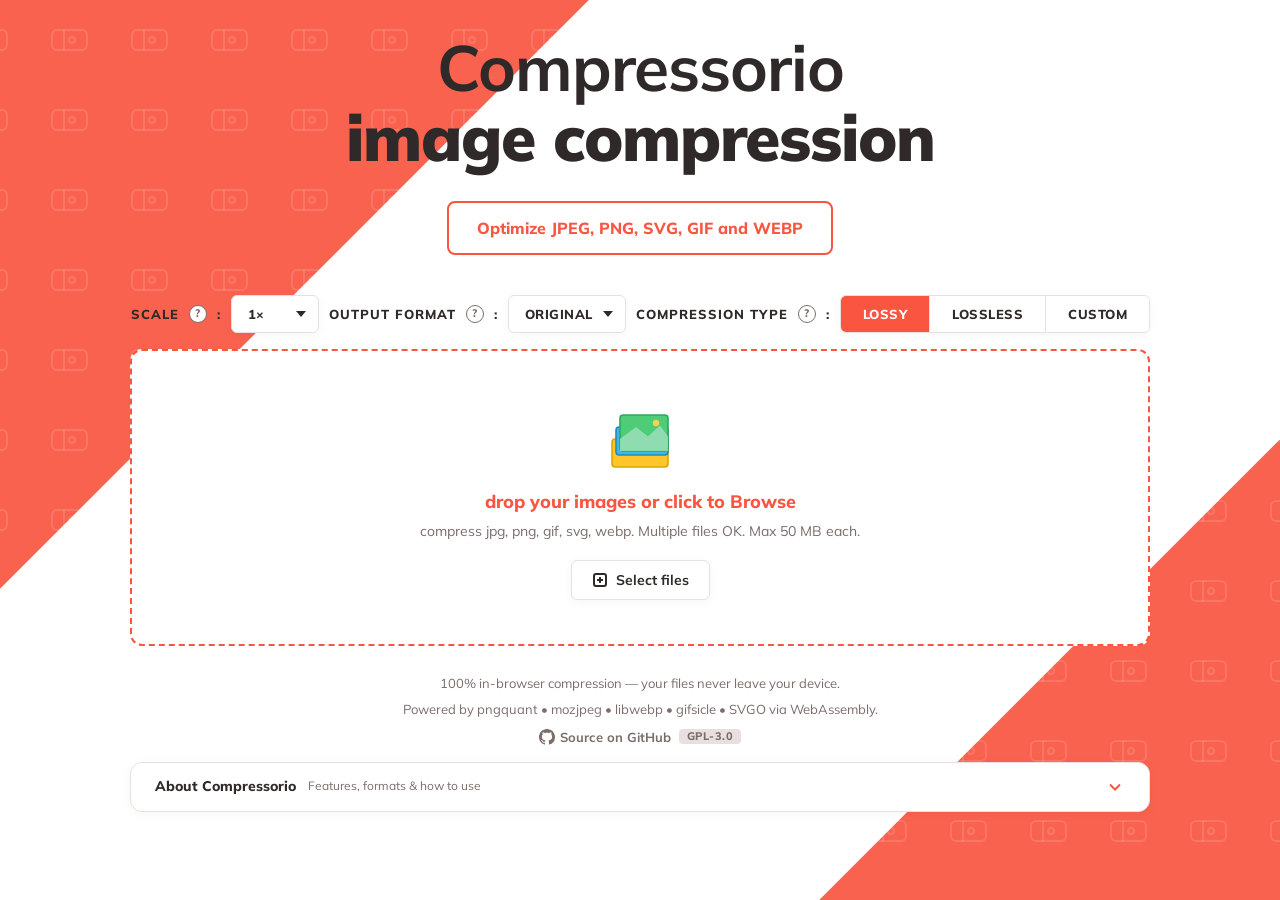
<file: index.html>
<!doctype html>
<html lang="en">
<head>
<meta charset="utf-8">
<meta name="viewport" content="width=device-width, initial-scale=1">

<!-- Primary SEO -->
<title>Compressorio — Free Online Image Compressor, No Uploads</title>
<meta name="description" content="Compress JPG, PNG, WebP, GIF and SVG images for free in your browser. No uploads or signup. Adjust quality, convert formats and download files in bulk.">
<meta name="keywords" content="image compressor, compress images, compress jpg, compress png, compress webp, compress gif, compress svg, online image optimizer, free image compression, in-browser image compressor, mozjpeg, pngquant, libwebp, gifsicle, svgo, lossy compression, lossless compression">
<meta name="author" content="Lolendor">
<meta name="robots" content="index, follow, max-image-preview:large">
<meta name="theme-color" content="#F95540">
<link rel="canonical" href="https://lolendor.github.io/compressorio/">

<!-- Open Graph -->
<meta property="og:type" content="website">
<meta property="og:site_name" content="Compressorio">
<meta property="og:title" content="Compressorio — Free Online Image Compressor, No Uploads">
<meta property="og:description" content="Compress JPG, PNG, WebP, GIF and SVG images for free in your browser. No uploads or signup. Adjust quality, convert formats and download files in bulk.">
<meta property="og:url" content="https://lolendor.github.io/compressorio/">
<meta property="og:image" content="https://lolendor.github.io/compressorio/og-image.jpg">
<meta property="og:image:width" content="1200">
<meta property="og:image:height" content="630">
<meta property="og:image:type" content="image/jpeg">
<meta property="og:image:alt" content="Compressorio — Free Online Image Compression">
<meta property="og:locale" content="en_US">

<!-- Twitter -->
<meta name="twitter:card" content="summary_large_image">
<meta name="twitter:title" content="Compressorio — Free Online Image Compressor, No Uploads">
<meta name="twitter:description" content="Compress JPG, PNG, WebP, GIF and SVG images for free in your browser. No uploads or signup. Adjust quality, convert formats and download files in bulk.">
<meta name="twitter:image" content="https://lolendor.github.io/compressorio/og-image.jpg">
<meta name="twitter:image:alt" content="Compressorio — Free Online Image Compression">

<!-- Icons & Manifest -->
<link rel="icon" type="image/svg+xml" href="data:image/svg+xml,%3Csvg xmlns='http://www.w3.org/2000/svg' viewBox='0 0 100 100'%3E%3Crect width='100' height='100' rx='20' fill='%23F95540'/%3E%3Cpath d='M30 35h40v8H30zM30 50h40v8H30zM30 65h25v8H30z' fill='white'/%3E%3C/svg%3E">
<link rel="manifest" href="./site.webmanifest?v=26b1d0c3aa80">

<!-- Structured Data -->
<script type="application/ld+json">
{
  "@context": "https://schema.org",
  "@type": "WebApplication",
  "name": "Compressorio",
  "url": "https://lolendor.github.io/compressorio/",
  "description": "Compress JPG, PNG, WebP, GIF and SVG images for free in your browser. No uploads or signup. Adjust quality, convert formats and download files in bulk.",
  "applicationCategory": "MultimediaApplication",
  "operatingSystem": "Any (web browser)",
  "browserRequirements": "Requires JavaScript and WebAssembly.",
  "offers": {
    "@type": "Offer",
    "price": "0",
    "priceCurrency": "USD"
  },
  "featureList": [
    "Compress JPG with mozjpeg",
    "Compress PNG with pngquant (Wu + Floyd-Steinberg)",
    "Compress WebP with libwebp",
    "Compress GIF with gifsicle",
    "Optimize SVG with SVGO",
    "Lossy, lossless and custom compression modes",
    "Convert between JPG, PNG and WebP",
    "100% client-side — files never leave your device"
  ]
}
</script>

<link rel="preconnect" href="https://fonts.googleapis.com">
<link rel="preconnect" href="https://fonts.gstatic.com" crossorigin>
<link href="https://fonts.googleapis.com/css2?family=Mulish:wght@400;500;600;700;800;900&display=swap" rel="stylesheet">
<link rel="stylesheet" href="./style.css?v=dc85203417f3">
</head>
<body>

<div class="bg-triangles" aria-hidden="true">
  <div class="tri tl"></div>
  <div class="tri br"></div>
</div>

<section class="hero">
  <h1>Compressorio<br><span class="strong">image compression</span></h1>
  <div class="pill">Optimize JPEG, PNG, SVG, GIF and WEBP</div>
</section>

<div class="ctype-row">
  <div class="ctype-group">
    <span class="ctype-label">SCALE</span>
    <span class="ctype-help" title="Resize the image before encoding. 1× = keep original size. Useful for SVG → raster (boost resolution) or when you want smaller files. Ignored for GIF and for SVG→SVG.">?</span>
    <span class="ctype-label">:</span>
    <select class="ctype-select" id="outputScale">
      <option value="0.25">0.25×</option>
      <option value="0.5">0.5×</option>
      <option value="1" selected>1×</option>
      <option value="1.5">1.5×</option>
      <option value="2">2×</option>
      <option value="4">4×</option>
    </select>
  </div>
  <div class="ctype-group">
    <span class="ctype-label">OUTPUT FORMAT</span>
    <span class="ctype-help" title="Original = keep input format · or convert to JPG/PNG/WebP. GIF & SVG are kept as-is.">?</span>
    <span class="ctype-label">:</span>
    <select class="ctype-select" id="outputFormat">
      <option value="original">ORIGINAL</option>
      <option value="jpg">JPG</option>
      <option value="png">PNG</option>
      <option value="webp">WEBP</option>
    </select>
  </div>
  <div class="ctype-group">
    <span class="ctype-label">COMPRESSION TYPE</span>
    <span class="ctype-help" title="LOSSY = compressor.io defaults · LOSSLESS = max quality · CUSTOM = your own settings">?</span>
    <span class="ctype-label">:</span>
    <div class="ctype-tabs" id="ctypeTabs">
      <button data-mode="lossy" class="active">LOSSY</button>
      <button data-mode="lossless">LOSSLESS</button>
      <button data-mode="custom">CUSTOM</button>
    </div>
  </div>
</div>

<!-- CUSTOM mode controls -->
<div class="controls" id="controls" hidden>
  <div class="ctl"><label>PNG colors <span class="val" id="vColors">256</span></label><input type="range" id="colors" min="8" max="256" value="256"></div>
  <div class="ctl"><label>PNG dither <span class="val" id="vDither">1.00</span></label><input type="range" id="dither" min="0" max="1" value="1" step="0.05"></div>
  <div class="ctl"><label>PNG speed <span class="val" id="vSpeed">3</span></label><input type="range" id="speed" min="1" max="10" value="3"></div>
  <div class="ctl"><label>JPG/WebP quality <span class="val" id="vQuality">70</span></label><input type="range" id="quality" min="40" max="95" value="70"></div>
  <div class="ctl"><label>GIF lossy <span class="val" id="vLossy">80</span></label><input type="range" id="lossy" min="0" max="200" value="80" step="5"></div>
</div>

<section class="drop-wrap" id="dropWrap">
  <label class="drop" id="drop">
    <input type="file" id="file" multiple accept="image/png,image/jpeg,image/gif,image/webp,image/svg+xml,.svg">
    <svg class="icon-stack" viewBox="0 0 100 100" aria-hidden="true">
      <rect x="15" y="55" width="70" height="35" rx="4" fill="#FFC52B" stroke="#E0A500" stroke-width="2"/>
      <rect x="20" y="40" width="65" height="35" rx="4" fill="#3FB6E5" stroke="#1F8DBC" stroke-width="2"/>
      <rect x="25" y="25" width="60" height="45" rx="4" fill="#4FCC78" stroke="#2EA859" stroke-width="2"/>
      <polygon points="25,55 45,40 60,52 75,38 85,52 85,70 25,70" fill="#9FE0C0" opacity="0.8"/>
      <circle cx="70" cy="35" r="4" fill="#FFD24D"/>
    </svg>
    <div class="drop-msg">drop your images or click to Browse</div>
    <div class="drop-sub">compress jpg, png, gif, svg, webp. Multiple files OK. Max 50 MB each.</div>
    <button class="btn-select" type="button" onclick="document.getElementById('file').click()">
      <svg viewBox="0 0 16 16" fill="none" stroke="currentColor" stroke-width="2">
        <rect x="2" y="2" width="12" height="12" rx="2"/>
        <line x1="8" y1="5" x2="8" y2="11"/>
        <line x1="5" y1="8" x2="11" y2="8"/>
      </svg>
      Select files
    </button>
  </label>
</section>

<!-- File list (results table) -->
<section class="filelist-wrap" id="filelistWrap" hidden>
  <div class="filelist-card">
    <div class="filelist-header">
      <div class="summary" id="fileSummary">0 files</div>
      <div class="filelist-actions">
        <button id="addMore" class="ghost">+ Add files</button>
        <button id="downloadZip" disabled>Download .zip</button>
        <button id="downloadAll" disabled>Download all</button>
        <button id="clearAll" class="ghost">Clear</button>
      </div>
    </div>
    <table class="filelist">
      <thead>
        <tr>
          <th>Name</th>
          <th>Before</th>
          <th>Status</th>
          <th>After</th>
          <th></th>
        </tr>
      </thead>
      <tbody id="fileRows"></tbody>
    </table>
  </div>
</section>

<!-- Compare modal -->
<div class="modal-overlay" id="compareModal" aria-hidden="true">
  <div class="modal">
    <div class="modal-head">
      <h2 id="compareTitle">Compare</h2>
      <button class="close" id="compareClose" aria-label="Close">×</button>
    </div>
    <div class="modal-body">
      <div class="compare" id="compare">
        <img id="cmpBg" class="bg-img" alt="">
        <img class="top-img" id="cmpTop" alt="">
        <div class="slider" id="cmpSlider"></div>
        <div class="compare-labels"><span>ORIGINAL</span><span>COMPRESSED</span></div>
      </div>
    </div>
  </div>
</div>

<footer>
  100% in-browser compression — your files never leave your device.<br>
  Powered by pngquant • mozjpeg • libwebp • gifsicle • SVGO via WebAssembly.<br>
  <span class="footer-credit">
    <a href="https://github.com/Lolendor/compressorio" target="_blank" rel="noopener" class="gh-link">
      <svg viewBox="0 0 16 16" width="16" height="16" fill="currentColor" aria-hidden="true"><path d="M8 0C3.58 0 0 3.58 0 8c0 3.54 2.29 6.53 5.47 7.59.4.07.55-.17.55-.38 0-.19-.01-.82-.01-1.49-2.01.37-2.53-.49-2.69-.94-.09-.23-.48-.94-.82-1.13-.28-.15-.68-.52-.01-.53.63-.01 1.08.58 1.23.82.72 1.21 1.87.87 2.33.66.07-.52.28-.87.51-1.07-1.78-.2-3.64-.89-3.64-3.95 0-.87.31-1.59.82-2.15-.08-.2-.36-1.02.08-2.12 0 0 .67-.21 2.2.82.64-.18 1.32-.27 2-.27.68 0 1.36.09 2 .27 1.53-1.04 2.2-.82 2.2-.82.44 1.1.16 1.92.08 2.12.51.56.82 1.27.82 2.15 0 3.07-1.87 3.75-3.65 3.95.29.25.54.73.54 1.48 0 1.07-.01 1.93-.01 2.2 0 .21.15.46.55.38A8.013 8.013 0 0016 8c0-4.42-3.58-8-8-8z"/></svg>
      Source on GitHub
    </a>
    <span class="footer-license">GPL-3.0</span>
  </span>
  <details class="footer-about">
    <summary>
      <span class="footer-about-label">About Compressorio</span>
      <span class="footer-about-hint">Features, formats &amp; how to use</span>
      <svg class="footer-about-chevron" viewBox="0 0 20 20" width="20" height="20" fill="none" stroke="currentColor" stroke-width="2" aria-hidden="true"><path d="m5 7.5 5 5 5-5"/></svg>
    </summary>
    <div class="footer-about-content">
      <div class="footer-about-intro">
        <h2>Smaller images, processed on your device</h2>
        <p>Compressorio is a free, open-source image compressor for JPEG, PNG, WebP, GIF and SVG. Reduce image file sizes for websites, email attachments and everyday sharing, with no account required. Your images are processed locally in your browser and are never uploaded to a compression server.</p>
      </div>
      <div class="footer-about-grid">
        <section>
          <h3>Supported formats and conversion</h3>
          <p>Compress photographs, transparent graphics, animated GIFs, animated WebP files and SVG artwork. Keep the original format or convert supported images to JPG, PNG or WebP. GIF-to-WebP conversion preserves animation. The scale selector also lets you resize supported images before encoding.</p>
        </section>
        <section>
          <h3>Choose your compression mode</h3>
          <ul>
            <li><strong>Lossy</strong> balances smaller files with visual quality.</li>
            <li><strong>Lossless</strong> uses lossless settings where supported; JPEG is re-encoded at high quality rather than mathematically losslessly.</li>
            <li><strong>Custom</strong> lets you adjust image quality, PNG colors and dithering, and GIF compression.</li>
          </ul>
        </section>
        <section>
          <h3>How to compress your images</h3>
          <ol>
            <li>Choose a compression mode, output format and scale.</li>
            <li>Drop one or more images into the upload area, or select files from your device.</li>
            <li>Review the original and compressed sizes. Use Compare to inspect supported images.</li>
            <li>Download individual results, all files or a ZIP archive.</li>
          </ol>
        </section>
        <section>
          <h3>Privacy and compression results</h3>
          <p>Image processing runs on your device, so speed depends on your browser, hardware and image size. Your original files are not overwritten. Already optimized images may not shrink further. With Original format and 1× scale, the preset modes keep the original if compression would make it larger. Custom settings, resizing and format conversion can produce larger files.</p>
        </section>
      </div>
      <p class="footer-about-note">Created by <a href="https://github.com/Lolendor" target="_blank" rel="noopener">Lolendor</a> and released under GPL-3.0. Explore the <a href="https://github.com/Lolendor/compressorio" target="_blank" rel="noopener">source code, report an issue or contribute on GitHub</a>.</p>
    </div>
  </details>
</footer>

<script src="./codecs/png/wasm_exec.js"></script>
<script type="module" src="./app.js"></script>

</body>
</html>
</file>
<file: style.css>
:root {
    --red:        #F95540;
    --red-dark:   #E04428;
    --red-bright: #FF5500;
    --pink-bg:    #FBEEEC;
    --pink-soft:  #FFE4DE;
    --green:      #1FAA59;
    --text:       #2F2A29;
    --text-muted: #7A6D6A;
    --bg:         #FFFFFF;
    --border:     #E8E0DE;
    --shadow:     0 2px 12px rgba(0,0,0,.04);
  }
  * { box-sizing: border-box; }
  html, body { margin: 0; padding: 0; }
  body {
    font-family: 'Mulish', -apple-system, BlinkMacSystemFont, system-ui, sans-serif;
    background: var(--bg);
    color: var(--text);
    -webkit-font-smoothing: antialiased;
    line-height: 1.4;
  }

  /* Background triangles */
  .bg-triangles { position: fixed; inset: 0; pointer-events: none; z-index: 0; overflow: hidden; }
  .tri { position: absolute; width: 56vw; height: 56vw; background: var(--red); opacity: 0.92; }
  .tri.tl { top: 0; left: -10vw; clip-path: polygon(0 0, 100% 0, 0 100%); }
  .tri.br { bottom: -10vw; right: -10vw; clip-path: polygon(100% 0, 100% 100%, 0 100%); }
  .tri::before {
    content: ''; position: absolute; inset: 0;
    background-image: url("data:image/svg+xml;utf8,<svg xmlns='http://www.w3.org/2000/svg' width='80' height='80' viewBox='0 0 80 80'><g fill='none' stroke='rgba(255,255,255,0.18)' stroke-width='2'><path d='M25 30 h25 a5 5 0 0 1 5 5 v10 a5 5 0 0 1 -5 5 h-25 a5 5 0 0 1 -5 -5 v-10 a5 5 0 0 1 5 -5 z'/><line x1='32' y1='30' x2='32' y2='50'/><circle cx='40' cy='40' r='3'/></g></svg>");
    opacity: 0.7;
  }

  /* Hero */
  .hero { position: relative; z-index: 5; text-align: center; padding: 40px 20px 30px; max-width: 1100px; margin: 0 auto; }
  .hero h1 { font-size: 64px; font-weight: 700; margin: 0 0 20px; line-height: 1.1; letter-spacing: -1px; }
  .hero h1 .strong { font-weight: 900; }
  .pill { display: inline-block; padding: 14px 28px; border: 2px solid var(--red); border-radius: 8px; color: var(--red); font-weight: 800; font-size: 16px; background: white; margin-top: 8px; }

  /* Compression type + output format row */
  .ctype-row { position: relative; z-index: 5; max-width: 1100px; margin: 0 auto; display: flex; justify-content: flex-end; padding: 20px 40px 0; align-items: center; gap: 24px; flex-wrap: wrap; }
  .ctype-group { display: flex; align-items: center; gap: 10px; }
  .ctype-label { color: var(--text); font-weight: 800; font-size: 13px; letter-spacing: 1px; }
  .ctype-help { display: inline-flex; align-items: center; justify-content: center; width: 18px; height: 18px; border-radius: 50%; background: white; color: var(--text-muted); font-size: 11px; font-weight: 800; border: 1.5px solid var(--text-muted); cursor: help; }
  .ctype-tabs { display: flex; border-radius: 6px; overflow: hidden; background: white; box-shadow: var(--shadow); border: 1px solid var(--border); }
  .ctype-tabs button { background: white; border: 0; padding: 10px 22px; font-family: inherit; font-size: 13px; font-weight: 800; letter-spacing: 0.5px; color: var(--text); cursor: pointer; transition: background .15s, color .15s; }
  .ctype-tabs button + button { border-left: 1px solid var(--border); }
  .ctype-tabs button:hover { background: var(--pink-bg); }
  .ctype-tabs button.active { background: var(--red); color: white; }
  .ctype-select {
    font-family: inherit; font-size: 13px; font-weight: 800; letter-spacing: 0.5px;
    color: var(--text); background: white;
    border: 1px solid var(--border); border-radius: 6px;
    padding: 10px 32px 10px 16px; cursor: pointer;
    box-shadow: var(--shadow); transition: border-color .15s, color .15s;
    appearance: none; -webkit-appearance: none; -moz-appearance: none;
    background-image: url("data:image/svg+xml;utf8,<svg xmlns='http://www.w3.org/2000/svg' width='10' height='6' viewBox='0 0 10 6'><path fill='%232F2A29' d='M0 0l5 6 5-6z'/></svg>");
    background-repeat: no-repeat;
    background-position: right 12px center;
  }
  .ctype-select:hover { border-color: var(--red); color: var(--red); }
  .ctype-select:focus { outline: none; border-color: var(--red); }
  .ctype-select.active-convert { border-color: var(--red); color: var(--red); }

  /* Drop zone */
  .drop-wrap { position: relative; z-index: 5; max-width: 1100px; margin: 16px auto 0; padding: 0 40px; }
  .drop {
    display: block;
    background: white;
    border: 2.5px dashed var(--red);
    border-radius: 12px;
    padding: 60px 40px;
    text-align: center;
    cursor: pointer;
    transition: background .15s, border-color .15s;
  }
  .drop:hover, .drop.over { background: var(--pink-bg); border-color: var(--red-dark); }
  .drop .icon-stack { width: 80px; height: 80px; display: block; margin: 0 auto 14px; }
  .drop input[type=file] { display: none; }
  .drop .drop-msg { color: var(--red); font-weight: 800; font-size: 18px; margin-bottom: 8px; }
  .drop .drop-sub { color: var(--text-muted); font-size: 14px; margin-bottom: 18px; }
  .btn-select { display: inline-flex; align-items: center; gap: 8px; background: white; border: 1px solid var(--border); border-radius: 6px; padding: 10px 20px; font-family: inherit; font-size: 14px; font-weight: 700; color: var(--text); cursor: pointer; box-shadow: var(--shadow); }
  .btn-select:hover { border-color: var(--red); color: var(--red); }
  .btn-select svg { width: 16px; height: 16px; }

  /* Custom-mode controls panel */
  .controls { position: relative; z-index: 5; display: grid; grid-template-columns: repeat(auto-fit, minmax(220px, 1fr)); gap: 12px; max-width: 1100px; margin: 16px auto 0; padding: 0 40px; }
  .controls[hidden] { display: none; }
  .ctl { background: white; border: 1px solid var(--border); border-radius: 8px; padding: 12px 16px; box-shadow: var(--shadow); }
  .ctl label { display:block; font-size:12px; color: var(--text-muted); margin-bottom: 6px; font-weight: 700; letter-spacing: 0.5px; text-transform: uppercase; }
  .ctl label .val { float:right; color: var(--text); font-weight: 800; font-variant-numeric: tabular-nums; }
  .ctl input[type=range] { width: 100%; accent-color: var(--red); }
  .ctl[hidden] { display: none; }

  /* ===== File list (multi-file results table) ===== */
  .filelist-wrap { position: relative; z-index: 5; max-width: 1100px; margin: 24px auto 0; padding: 0 40px; }
  .filelist-wrap[hidden] { display: none; }
  .filelist-card { background: white; border: 1px solid var(--border); border-radius: 12px; box-shadow: var(--shadow); overflow: hidden; }
  .filelist-header {
    display: flex; align-items: center; justify-content: space-between;
    padding: 16px 24px; border-bottom: 1px solid var(--border);
    background: var(--pink-bg);
    flex-wrap: wrap; gap: 10px;
  }
  .filelist-header .summary { color: var(--text); font-weight: 800; font-size: 15px; }
  .filelist-header .summary .saved-total { color: var(--green); }
  .filelist-actions { display: flex; gap: 10px; }
  .filelist-actions button {
    background: var(--red); color: white; border: 0;
    padding: 9px 18px; border-radius: 6px;
    font-family: inherit; font-size: 13px; font-weight: 800; letter-spacing: 0.3px;
    cursor: pointer; transition: background .15s;
  }
  .filelist-actions button:hover { background: var(--red-dark); }
  .filelist-actions button.ghost {
    background: white; color: var(--text); border: 1px solid var(--border);
  }
  .filelist-actions button.ghost:hover { border-color: var(--red); color: var(--red); }
  .filelist-actions button[disabled] {
    background: #DAD5D3; color: white; cursor: not-allowed;
  }

  table.filelist {
    width: 100%; border-collapse: collapse; font-size: 14px;
  }
  table.filelist th {
    text-align: left; padding: 12px 16px;
    font-size: 11px; font-weight: 800; letter-spacing: 1px; color: var(--text-muted);
    text-transform: uppercase;
    background: white; border-bottom: 1px solid var(--border);
  }
  table.filelist td {
    padding: 12px 16px;
    border-bottom: 1px solid var(--border);
    vertical-align: middle;
  }
  table.filelist tr:last-child td { border-bottom: none; }
  table.filelist tr.row-error td { background: #FFF4F2; }
  td.col-name { font-weight: 700; max-width: 320px; overflow: hidden; text-overflow: ellipsis; white-space: nowrap; }
  td.col-name .badge { display: inline-block; background: var(--pink-soft); color: var(--red); padding: 2px 8px; border-radius: 4px; font-size: 10px; font-weight: 800; letter-spacing: 0.5px; text-transform: uppercase; margin-left: 8px; vertical-align: 2px; }
  td.col-before, td.col-after { color: var(--text-muted); font-variant-numeric: tabular-nums; white-space: nowrap; }
  td.col-after .size { color: var(--text); font-weight: 800; }
  td.col-after .saved, td.col-after .grown {
    display: inline-block; color: white;
    padding: 2px 7px; border-radius: 4px;
    font-weight: 800; font-size: 11px; margin-left: 6px;
    font-variant-numeric: tabular-nums;
  }
  td.col-after .saved { background: var(--green); }
  td.col-after .grown { background: #C28C00; }
  td.col-status { min-width: 180px; }
  td.col-action { white-space: nowrap; text-align: right; }
  /* progress bar inside status cell */
  .row-progress {
    display: flex; align-items: center; gap: 10px;
  }
  .row-progress .bar {
    flex: 1; height: 4px; background: var(--pink-bg); border-radius: 2px; overflow: hidden;
  }
  .row-progress .bar > div {
    height: 100%; background: var(--red);
    width: 0%; transition: width .2s ease;
  }
  .row-progress .label {
    font-size: 12px; color: var(--text-muted);
    font-variant-numeric: tabular-nums; min-width: 60px; text-align: right;
  }
  .row-status-done { color: var(--green); font-weight: 800; font-size: 12px; letter-spacing: 0.5px; text-transform: uppercase; }
  .row-status-error { color: var(--red); font-weight: 800; font-size: 12px; }
  .row-status-grown { color: #C28C00; font-weight: 800; font-size: 12px; letter-spacing: 0.5px; text-transform: uppercase; }
  .row-status-queued { color: var(--text-muted); font-weight: 700; font-size: 12px; letter-spacing: 0.5px; }

  /* Row action buttons */
  .btn-row {
    background: white; color: var(--text);
    border: 1px solid var(--border); border-radius: 5px;
    padding: 6px 12px; font-family: inherit; font-size: 12px; font-weight: 700;
    cursor: pointer; transition: all .15s;
    display: inline-flex; align-items: center; gap: 5px;
  }
  .btn-row:hover { border-color: var(--red); color: var(--red); }
  .btn-row.primary { background: var(--red); color: white; border-color: var(--red); }
  .btn-row.primary:hover { background: var(--red-dark); border-color: var(--red-dark); color: white; }
  .btn-row[disabled] { background: #F4F0EE; color: #B5ADAB; border-color: #ECE6E4; cursor: not-allowed; }
  .btn-row svg { width: 14px; height: 14px; }
  .row-actions { display: inline-flex; gap: 6px; }

  /* Compare modal */
  .modal-overlay {
    position: fixed; inset: 0; z-index: 1000;
    background: rgba(47,42,41,0.7);
    display: none;
    align-items: center; justify-content: center;
    padding: 24px;
  }
  .modal-overlay.open { display: flex; }
  .modal {
    background: white; border-radius: 12px; overflow: hidden;
    max-width: 1100px; width: 100%; max-height: 90vh;
    display: flex; flex-direction: column;
    box-shadow: 0 20px 60px rgba(0,0,0,.4);
  }
  .modal-head {
    display: flex; align-items: center; justify-content: space-between;
    padding: 16px 24px; border-bottom: 1px solid var(--border);
  }
  .modal-head h2 { margin: 0; font-size: 18px; font-weight: 800; }
  .modal-head .close {
    background: none; border: 0; font-size: 24px;
    cursor: pointer; color: var(--text-muted); padding: 4px 8px;
  }
  .modal-head .close:hover { color: var(--red); }
  .modal-body {
    flex: 1; overflow: auto; background: var(--pink-bg);
    display: flex; align-items: center; justify-content: center;
    padding: 24px; min-height: 320px;
  }
  /* Image compare slider — sizes itself to the image's natural aspect
     ratio, constrained by available modal-body space. */
  .compare {
    position: relative;
    /* Shrink to image size; never exceed available viewport area. */
    max-width: min(1000px, 100%);
    max-height: 100%;
    overflow: hidden;
    user-select: none;
    -webkit-user-select: none;
    touch-action: none;
    border-radius: 8px;
    /* Checkerboard so transparent PNGs / SVGs don't look like solid
       black blobs. 16px tiles, light-on-light to stay out of the way. */
    background-color: #fff;
    background-image:
      linear-gradient(45deg, #e5e5e5 25%, transparent 25%),
      linear-gradient(-45deg, #e5e5e5 25%, transparent 25%),
      linear-gradient(45deg, transparent 75%, #e5e5e5 75%),
      linear-gradient(-45deg, transparent 75%, #e5e5e5 75%);
    background-size: 16px 16px;
    background-position: 0 0, 0 8px, 8px -8px, -8px 0;
    /* Flex so the bg image dictates the container size. */
    display: inline-flex;
  }
  .compare .bg-img {
    display: block;
    max-width: 100%;
    /* Cap height so portraits don't blow up the modal. */
    max-height: calc(90vh - 120px);
    width: auto;
    height: auto;
    pointer-events: none;
    /* The compressed image only paints the RIGHT half. Clipping both
       layers complementarily (instead of stacking a full image under a
       clipped one) means transparent/semi-transparent pixels never show
       both versions blended on top of each other. */
    clip-path: inset(0 0 0 50%);
  }
  /* SVG compare: container has an explicit pixel size set via JS, so
     both image layers fill it instead of trying to use their own
     (often missing) intrinsic size. */
  .compare.compare-svg {
    display: block;
    max-width: 100%;
    max-height: calc(90vh - 120px);
  }
  .compare.compare-svg .bg-img {
    width: 100%;
    height: 100%;
    object-fit: contain;
  }
  .compare .top-img {
    position: absolute; inset: 0;
    width: 100%; height: 100%;
    object-fit: fill;
    clip-path: inset(0 50% 0 0);
    transition: none;
    pointer-events: none;
  }
  .compare .slider {
    position: absolute; top: 0; bottom: 0; left: 50%;
    width: 4px; background: white; transform: translateX(-50%);
    cursor: ew-resize;
    box-shadow: 0 0 8px rgba(0,0,0,.3);
  }
  .compare .slider::before {
    content: ''; position: absolute;
    top: 50%; left: 50%; transform: translate(-50%, -50%);
    width: 32px; height: 32px; background: white;
    border-radius: 50%; box-shadow: 0 0 8px rgba(0,0,0,.3);
  }
  .compare .slider::after {
    content: '⇄'; position: absolute;
    top: 50%; left: 50%; transform: translate(-50%, -50%);
    color: var(--text); font-weight: 700;
    z-index: 1;
  }
  .compare-labels {
    position: absolute; top: 12px; left: 12px; right: 12px;
    display: flex; justify-content: space-between;
    pointer-events: none;
  }
  .compare-labels span {
    background: rgba(47,42,41,0.8); color: white;
    padding: 4px 10px; border-radius: 4px;
    font-size: 11px; font-weight: 800; letter-spacing: 1px;
  }

  /* Footer */
  footer { position: relative; z-index: 5; text-align: center; padding: 40px 20px 24px; color: var(--text-muted); font-size: 13px; line-height: 2; }
  .footer-credit {
    display: inline-flex; align-items: center; gap: 8px;
    vertical-align: middle;
  }
  .gh-link {
    display: inline-flex; align-items: center; gap: 5px;
    color: var(--text-muted); text-decoration: none; font-weight: 700;
    transition: color .15s;
  }
  .gh-link:hover { color: var(--text); }
  .gh-link svg { display: block; }
  .footer-license {
    display: inline-flex; align-items: center;
    padding: 2px 8px; border-radius: 4px;
    background: var(--border); color: var(--text-muted);
    font-size: 11px; font-weight: 800; letter-spacing: 0.5px;
    line-height: 1;
  }
  .footer-about {
    max-width: 1020px; margin: 24px auto 0;
    background: white; border: 1px solid var(--border); border-radius: 12px;
    box-shadow: var(--shadow); text-align: left; line-height: 1.7;
  }
  .footer-about summary {
    display: flex; align-items: center; gap: 12px;
    padding: 18px 24px; border-radius: 12px;
    cursor: pointer; list-style: none;
    transition: background .15s;
  }
  .footer-about summary::-webkit-details-marker { display: none; }
  .footer-about summary:hover { background: var(--pink-bg); }
  .footer-about summary:focus-visible { outline: 2px solid var(--red); outline-offset: 3px; }
  .footer-about-label { color: var(--text); font-size: 14px; font-weight: 800; }
  .footer-about-hint { color: var(--text-muted); font-size: 12px; }
  .footer-about-chevron { flex-shrink: 0; margin-left: auto; color: var(--red); }
  .footer-about[open] summary { border-radius: 12px 12px 0 0; border-bottom: 1px solid var(--border); }
  .footer-about[open] .footer-about-chevron { transform: rotate(180deg); }
  .footer-about-content { padding: 24px; font-size: 14px; }
  .footer-about-intro { max-width: 780px; margin-bottom: 24px; }
  .footer-about h2 { margin: 0 0 10px; color: var(--text); font-size: 21px; line-height: 1.35; }
  .footer-about h3 { margin: 0 0 8px; color: var(--text); font-size: 15px; line-height: 1.5; }
  .footer-about p { margin: 0; }
  .footer-about-grid { display: grid; grid-template-columns: 1fr 1fr; gap: 24px 32px; }
  .footer-about ul, .footer-about ol { margin: 0; padding-left: 20px; }
  .footer-about li + li { margin-top: 6px; }
  .footer-about strong { color: var(--text); }
  .footer-about a { color: var(--red-dark); text-underline-offset: 3px; }
  .footer-about a:hover { color: var(--text); }
  .footer-about .footer-about-note {
    margin-top: 24px; padding-top: 18px; border-top: 1px solid var(--border); font-size: 12px;
  }

  /* ===== Responsive ===== */

  /* Keep the initial desktop view compact enough for laptop windows. */
  @media (min-width: 901px) {
    .hero { padding-top: 32px; padding-bottom: 20px; }
    .ctype-row { gap: 12px 10px; }
    .drop { padding-top: 44px; padding-bottom: 44px; }
    footer { padding-top: 24px; padding-bottom: 16px; }
    .footer-about { margin-top: 12px; }
    .footer-about summary { padding-top: 12px; padding-bottom: 12px; }
  }

  @media (min-width: 901px) and (max-height: 850px) {
    .hero { padding-top: clamp(12px, 2vh, 20px); padding-bottom: 12px; }
    .hero h1 { font-size: clamp(44px, 7.5vh, 56px); margin-bottom: 12px; }
    .pill { padding: 10px 24px; font-size: 14px; }
    .ctype-row { padding-top: 10px; }
    .ctype-group { gap: 8px; }
    .ctype-label { font-size: 12px; letter-spacing: .5px; }
    .ctype-tabs button { padding: 8px 18px; }
    .ctype-select { padding: 8px 28px 8px 12px; }
    .drop-wrap { margin-top: 10px; }
    .drop { padding-top: clamp(20px, 4vh, 32px); padding-bottom: clamp(20px, 4vh, 32px); }
    .drop .icon-stack { width: 64px; height: 64px; margin-bottom: 10px; }
    .drop .drop-sub { margin-bottom: 14px; }
    footer { padding-top: 12px; padding-bottom: 12px; line-height: 1.7; }
    .footer-about summary { padding-top: 10px; padding-bottom: 10px; }
  }

  /* Tablet */
  @media (max-width: 900px) {
    .hero { padding: 32px 16px 24px; }
    .hero h1 { font-size: 48px; }
    .pill { font-size: 14px; padding: 12px 22px; }
    .ctype-row, .drop-wrap, .filelist-wrap, .controls { padding-left: 16px; padding-right: 16px; }
    .ctype-row { justify-content: center; flex-wrap: wrap; }
    .drop { padding: 48px 24px; }
    .controls { grid-template-columns: repeat(auto-fit, minmax(180px, 1fr)); }
    table.filelist th:nth-child(2), table.filelist td:nth-child(2) { display: none; }
    td.col-name { max-width: 200px; }
  }

  /* Phone — convert table to stacked cards */
  @media (max-width: 640px) {
    .hero { padding: 24px 14px 16px; }
    .hero h1 { font-size: 32px; letter-spacing: -0.5px; margin-bottom: 14px; }
    .pill { font-size: 12px; padding: 10px 16px; letter-spacing: 0.3px; }

    .ctype-row { padding: 14px 14px 0; gap: 12px; font-size: 11px; flex-direction: column; align-items: stretch; }
    .ctype-group { flex-wrap: wrap; gap: 6px; justify-content: flex-start; }
    .ctype-label { font-size: 11px; letter-spacing: 0.5px; }
    .ctype-tabs { flex: 1; min-width: 0; }
    .ctype-tabs button { flex: 1; padding: 10px 8px; font-size: 11px; letter-spacing: 0.3px; }
    .ctype-select { flex: 1; min-width: 0; font-size: 11px; padding: 9px 28px 9px 12px; }

    .drop-wrap, .filelist-wrap, .controls { padding-left: 14px; padding-right: 14px; }
    .drop { padding: 32px 16px; border-width: 2px; }
    .drop .icon-stack { width: 60px; height: 60px; margin-bottom: 10px; }
    .drop .drop-msg { font-size: 15px; }
    .drop .drop-sub { font-size: 12px; margin-bottom: 14px; }
    .btn-select { padding: 9px 16px; font-size: 13px; }

    .controls { grid-template-columns: 1fr 1fr; gap: 8px; }
    .ctl { padding: 10px 12px; }
    .ctl label { font-size: 11px; }

    /* Header inside results card */
    .filelist-header { padding: 12px 14px; }
    .filelist-header .summary { font-size: 13px; width: 100%; }
    .filelist-actions { width: 100%; }
    .filelist-actions button {
      flex: 1; padding: 9px 10px; font-size: 12px; letter-spacing: 0;
    }

    /* Convert table → cards */
    table.filelist, table.filelist tbody, table.filelist tr, table.filelist td {
      display: block; width: 100%;
    }
    table.filelist thead { display: none; }
    table.filelist tr {
      padding: 12px 14px;
      border-bottom: 1px solid var(--border);
    }
    table.filelist tr:last-child { border-bottom: none; }
    table.filelist td {
      padding: 4px 0; border: none;
    }
    td.col-name {
      max-width: 100%; font-size: 14px;
      display: flex !important; align-items: center; gap: 8px;
      margin-bottom: 6px;
    }
    td.col-name .badge { margin-left: 0; flex-shrink: 0; }
    /* Show "Before" again on mobile but inline with After */
    table.filelist td.col-before { display: block !important; }
    td.col-before, td.col-after {
      display: inline-block !important; font-size: 13px;
      white-space: normal;
    }
    td.col-before::before { content: 'Before: '; color: var(--text-muted); font-weight: 600; font-size: 11px; text-transform: uppercase; letter-spacing: 0.5px; }
    td.col-after::before { content: 'After: '; color: var(--text-muted); font-weight: 600; font-size: 11px; text-transform: uppercase; letter-spacing: 0.5px; }
    td.col-after { margin-left: 14px; }
    td.col-after .saved, td.col-after .grown { font-size: 10px; padding: 1px 5px; }

    td.col-status { min-width: 0; margin-top: 4px; }
    td.col-action { text-align: left; margin-top: 10px; }
    .row-actions { display: flex; width: 100%; gap: 8px; }
    .btn-row { flex: 1; justify-content: center; padding: 9px 8px; font-size: 13px; }

    /* Compare modal */
    .modal-overlay { padding: 0; align-items: stretch; }
    .modal {
      max-height: 100vh; max-height: 100dvh;
      border-radius: 0;
    }
    .modal-head { padding: 12px 16px; }
    .modal-head h2 { font-size: 15px; max-width: 80%; overflow: hidden; text-overflow: ellipsis; white-space: nowrap; }
    .modal-body { padding: 12px; min-height: 0; }
    .compare .bg-img { max-height: calc(100dvh - 80px); }
    .compare-labels span { font-size: 9px; padding: 3px 7px; letter-spacing: 0.5px; }
    .compare .slider::before { width: 40px; height: 40px; }
    .compare .slider::after { font-size: 18px; }

    /* Smaller background triangles so they don't dominate */
    .tri { width: 75vw; height: 75vw; opacity: 0.85; }

    footer { padding: 24px 14px 20px; font-size: 11px; line-height: 1.6; }
    .footer-about { margin-top: 20px; }
    .footer-about summary { flex-wrap: wrap; gap: 2px 12px; padding: 16px; }
    .footer-about-label { flex: 1; }
    .footer-about-hint { order: 1; flex-basis: 100%; }
    .footer-about-content { padding: 20px 16px; }
    .footer-about h2 { font-size: 19px; }
    .footer-about-grid { grid-template-columns: 1fr; gap: 24px; }
  }

  /* Very small phones */
  @media (max-width: 360px) {
    .hero h1 { font-size: 26px; }
    .ctype-tabs button { font-size: 10px; padding: 9px 4px; }
    .controls { grid-template-columns: 1fr; }
  }
</file>
